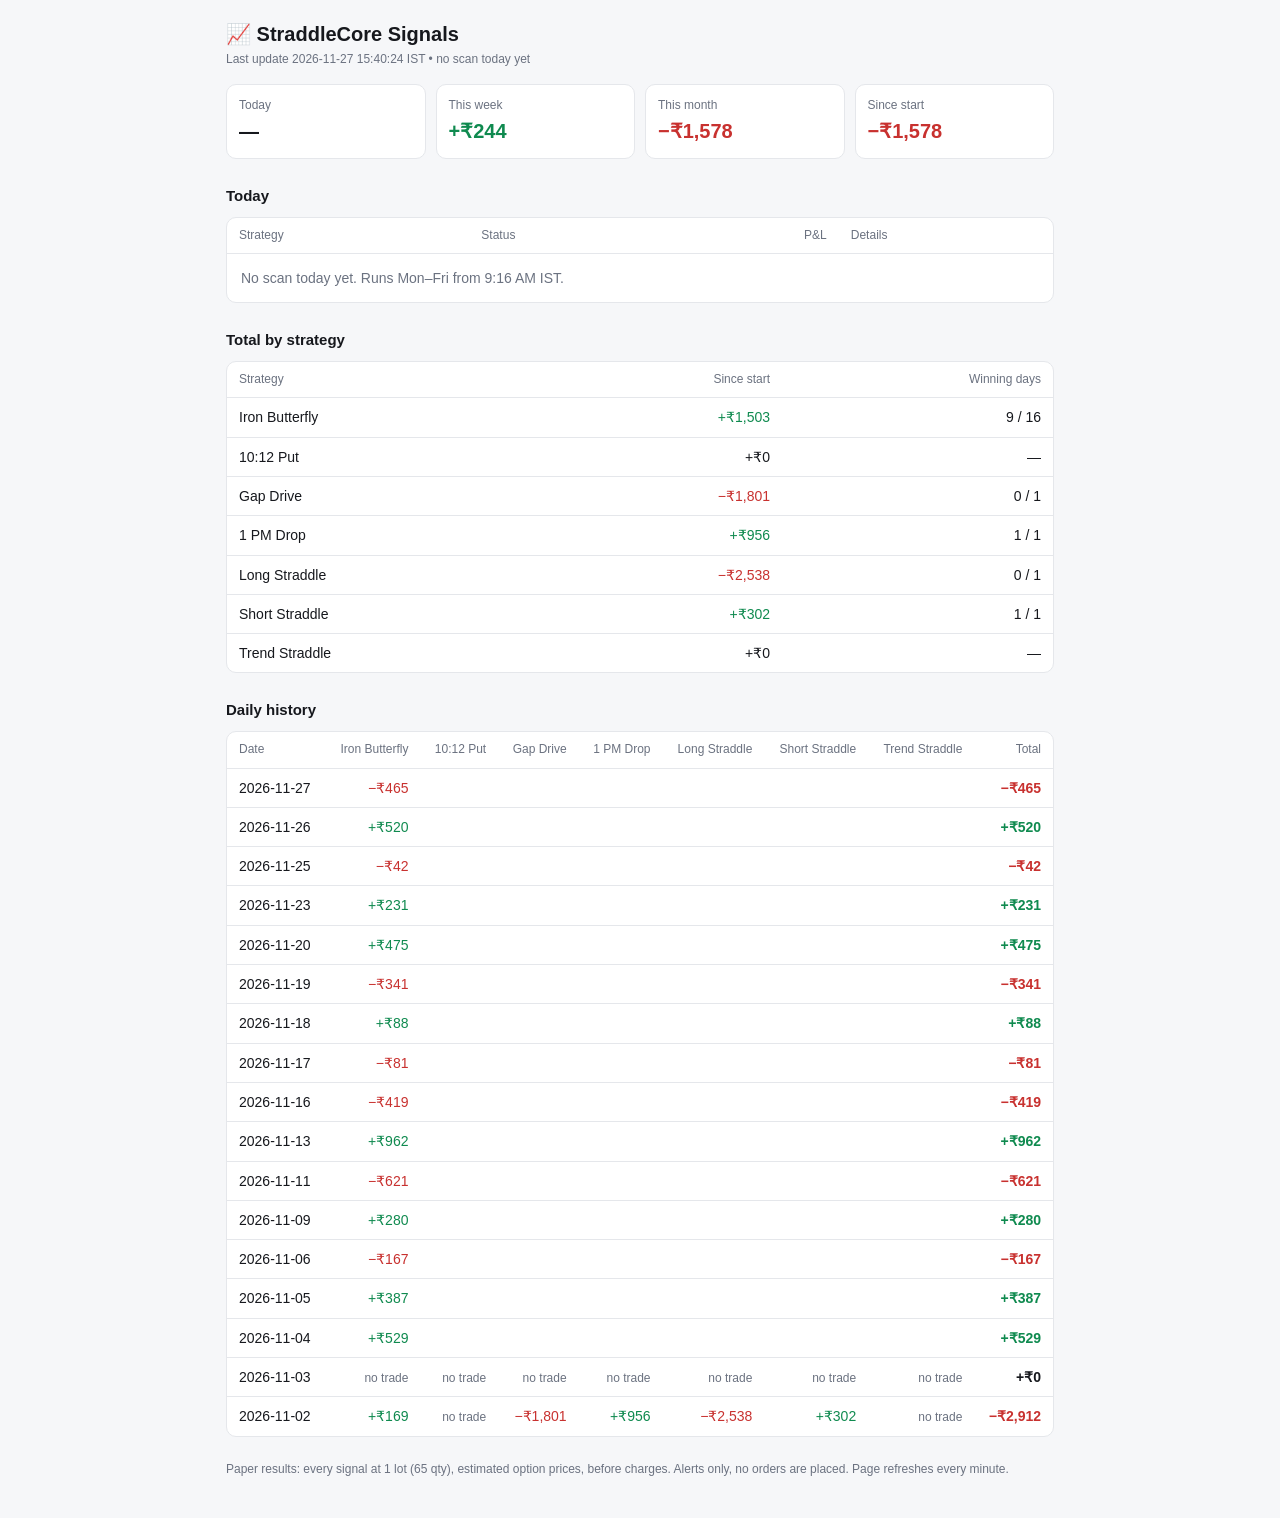
<file: docs/index.html>
<!doctype html>
<html lang="en">
<head>
<meta charset="utf-8">
<meta name="viewport" content="width=device-width, initial-scale=1">
<title>StraddleCore Signals</title>
<style>
  :root {
    --bg: #f6f7f9; --card: #ffffff; --text: #16181d; --muted: #6b7280; --line: #e5e7eb;
    --pos: #0f8a4f; --neg: #c8312f; --accent: #2563eb; --chip: #eef2f7;
  }
  @media (prefers-color-scheme: dark) {
    :root {
      --bg: #0d1117; --card: #161b22; --text: #e6edf3; --muted: #8b949e; --line: #30363d;
      --pos: #3fb950; --neg: #f85149; --accent: #58a6ff; --chip: #21262d;
    }
  }
  * { box-sizing: border-box; }
  body { margin: 0; background: var(--bg); color: var(--text); font: 14px/1.45 -apple-system, BlinkMacSystemFont, "Segoe UI", Roboto, sans-serif; }
  main { max-width: 860px; margin: 0 auto; padding: 20px 16px 40px; }
  h1 { font-size: 20px; margin: 0; }
  h2 { font-size: 15px; margin: 26px 0 10px; }
  .sub { color: var(--muted); font-size: 12px; margin-top: 2px; }
  .cards { display: grid; grid-template-columns: repeat(4, 1fr); gap: 10px; margin-top: 16px; }
  .card { background: var(--card); border: 1px solid var(--line); border-radius: 10px; padding: 12px; }
  .card .k { color: var(--muted); font-size: 12px; }
  .card .v { font-size: 20px; font-weight: 600; font-variant-numeric: tabular-nums; margin-top: 2px; }
  .pos { color: var(--pos); } .neg { color: var(--neg); }
  .table-wrap { overflow-x: auto; background: var(--card); border: 1px solid var(--line); border-radius: 10px; }
  table { width: 100%; border-collapse: collapse; font-variant-numeric: tabular-nums; }
  th, td { padding: 9px 12px; text-align: left; border-bottom: 1px solid var(--line); white-space: nowrap; }
  th { color: var(--muted); font-weight: 500; font-size: 12px; }
  tr:last-child td { border-bottom: 0; }
  td.num, th.num { text-align: right; }
  .chip { display: inline-block; padding: 1px 8px; border-radius: 99px; background: var(--chip); font-size: 12px; }
  .note { color: var(--muted); font-size: 12px; white-space: normal; min-width: 160px; }
  .legs { color: var(--muted); font-size: 12px; white-space: normal; margin-top: 3px; }
  .empty { color: var(--muted); padding: 14px; }
  .foot { color: var(--muted); font-size: 12px; margin-top: 24px; }
  @media (max-width: 600px) { .cards { grid-template-columns: repeat(2, 1fr); } }
</style>
</head>
<body>
<main>
  <h1>📈 StraddleCore Signals</h1>
  <div class="sub" id="updated">Loading…</div>

  <div class="cards">
    <div class="card"><div class="k">Today</div><div class="v" id="t-today">—</div></div>
    <div class="card"><div class="k">This week</div><div class="v" id="t-week">—</div></div>
    <div class="card"><div class="k">This month</div><div class="v" id="t-month">—</div></div>
    <div class="card"><div class="k">Since start</div><div class="v" id="t-all">—</div></div>
  </div>

  <h2>Today</h2>
  <div class="table-wrap"><table>
    <thead><tr><th>Strategy</th><th>Status</th><th class="num">P&amp;L</th><th>Details</th></tr></thead>
    <tbody id="today"></tbody>
  </table></div>

  <h2>Total by strategy</h2>
  <div class="table-wrap"><table>
    <thead><tr><th>Strategy</th><th class="num">Since start</th><th class="num">Winning days</th></tr></thead>
    <tbody id="per"></tbody>
  </table></div>

  <h2>Daily history</h2>
  <div class="table-wrap"><table>
    <thead id="hist-head"></thead>
    <tbody id="hist"></tbody>
  </table></div>

  <div class="foot">Paper results: every signal at 1 lot (65 qty), estimated option prices, before charges. Alerts only, no orders are placed. Page refreshes every minute.</div>
</main>
<script>
const NAMES = {
  hedged_selling: 'Iron Butterfly', nifty_10_12_put: '10:12 Put', nifty_gap_drive: 'Gap Drive',
  nifty_1pm_drop: '1 PM Drop', option_buying: 'Long Straddle', short_straddle: 'Short Straddle',
  trend_hedged_straddle: 'Trend Straddle'
};
const STATUS = { WAITING: '⏳ Waiting', OPEN: '🔔 In trade', REENTRY_WAIT: '🔁 Re-entry soon', CLOSED: '✅ Closed', SKIPPED: '— No trade' };

function money(v) {
  if (v === null || v === undefined) return '—';
  const s = (v < 0 ? '−' : '+') + '₹' + Math.abs(v).toLocaleString('en-IN', { maximumFractionDigits: 0 });
  return `<span class="${v < 0 ? 'neg' : v > 0 ? 'pos' : ''}">${s}</span>`;
}
function esc(t) { const d = document.createElement('div'); d.textContent = t ?? ''; return d.innerHTML; }

async function getJSON(path) {
  const r = await fetch(`${path}?t=${Date.now()}`, { cache: 'no-store' });
  if (!r.ok) throw new Error(path);
  return r.json();
}

async function load() {
  let status = null, hist = [];
  try { status = await getJSON('data/status.json'); } catch (e) {}
  try { hist = await getJSON('data/history.json'); } catch (e) {}

  const todayIso = new Date(Date.now() + 5.5 * 3600e3).toISOString().slice(0, 10);  // IST date
  const isToday = status && status.date === todayIso;
  document.getElementById('updated').textContent = status
    ? `Last update ${status.updated_at}${isToday ? '' : ' • no scan today yet'}`
    : 'No data yet: the first scan runs on the next market day.';

  const rows = (status && status.strategies) || [];
  const todayTotal = isToday ? rows.reduce((a, r) => a + (r.pnl || 0), 0) : null;
  const t = (status && status.totals) || {};
  document.getElementById('t-today').innerHTML = money(todayTotal);
  document.getElementById('t-week').innerHTML = money(t.week ?? null);
  document.getElementById('t-month').innerHTML = money(t.month ?? null);
  document.getElementById('t-all').innerHTML = money(t.all ?? null);

  document.getElementById('today').innerHTML = rows.length && isToday ? rows.map((r) => {
    const legs = r.open_trade ? r.open_trade.legs.map((l) => `${l.side} ${esc(l.symbol)} @ ₹${l.entry} → ₹${l.cur}${l.sl ? ` (SL ₹${l.sl})` : ''}`).join('<br>') : '';
    return `<tr><td>${esc(r.name)}</td><td><span class="chip">${STATUS[r.status] || esc(r.status)}</span></td>
      <td class="num">${r.status === 'WAITING' || r.status === 'SKIPPED' ? '—' : money(r.pnl)}</td>
      <td class="note">${esc(r.note)}${legs ? `<div class="legs">${legs}</div>` : ''}</td></tr>`;
  }).join('') : '<tr><td colspan="4" class="empty">No scan today yet. Runs Mon–Fri from 9:16 AM IST.</td></tr>';

  const ids = Object.keys(NAMES);
  document.getElementById('per').innerHTML = hist.length ? ids.map((id) => {
    const days = hist.filter((h) => h.strategies[id] && h.strategies[id].status !== 'SKIPPED' && h.strategies[id].status !== 'WAITING');
    const wins = days.filter((h) => h.strategies[id].pnl > 0).length;
    const total = hist.reduce((a, h) => a + ((h.strategies[id] || {}).pnl || 0), 0);
    return `<tr><td>${NAMES[id]}</td><td class="num">${money(total)}</td><td class="num">${days.length ? `${wins} / ${days.length}` : '—'}</td></tr>`;
  }).join('') : '<tr><td colspan="3" class="empty">History starts after the first full market day.</td></tr>';

  document.getElementById('hist-head').innerHTML = `<tr><th>Date</th>${ids.map((id) => `<th class="num">${NAMES[id]}</th>`).join('')}<th class="num">Total</th></tr>`;
  document.getElementById('hist').innerHTML = hist.length ? hist.slice().reverse().map((h) =>
    `<tr><td>${h.date}</td>${ids.map((id) => {
      const s = h.strategies[id];
      return `<td class="num">${!s ? '' : (s.status === 'SKIPPED' ? '<span class="note">no trade</span>' : money(s.pnl))}</td>`;
    }).join('')}<td class="num"><b>${money(h.total)}</b></td></tr>`
  ).join('') : `<tr><td colspan="${ids.length + 2}" class="empty">No days recorded yet.</td></tr>`;
}

load();
setInterval(load, 60000);
</script>
</body>
</html>
</file>
